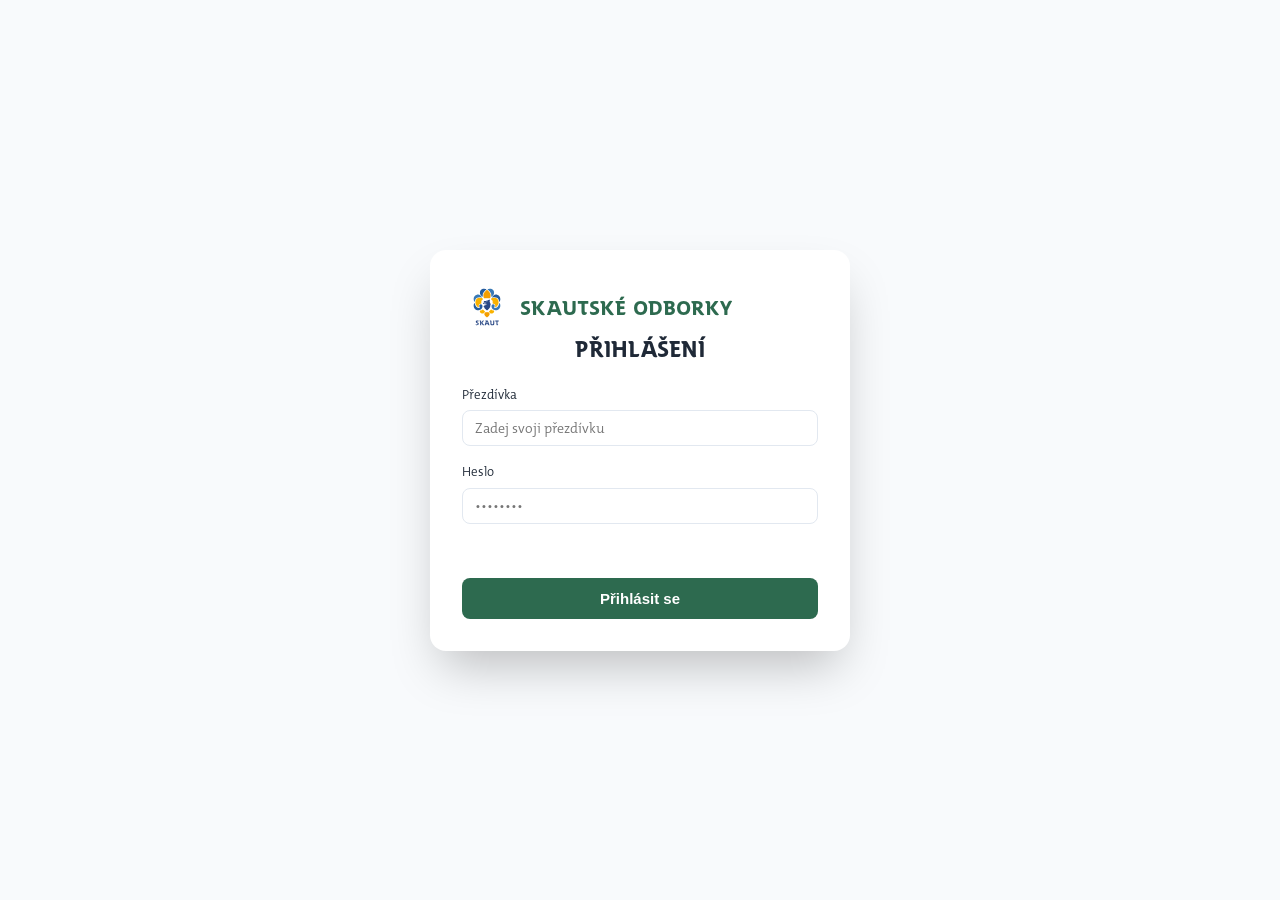
<file: index.html>
<!DOCTYPE html>
<html lang="cs">
<head>
    <meta charset="UTF-8">
    <meta name="viewport" content="width=device-width, initial-scale=1.0">
    <title>Přihlášení - Skautské odborky</title>
    <link rel="stylesheet" href="style.css">
</head>
<body class="flex justify-center items-center min-h-100vh m-0">
    <div class="auth-overlay static-overlay w-100 p-20">
        <div class="auth-card m-auto">
            <div class="logo">
                <img src="data/ikony/ruzice.svg" alt="Logo skautských odborek" class="logo-icon">
                <h1>Skautské odborky</h1>
            </div>

            <!-- Přihlašovací formulář -->
            <form id="login-form" class="auth-form">
                <h2>Přihlášení</h2>
                <div class="form-group">
                    <label>Přezdívka</label>
                    <input type="text" id="login-prezdivka" required placeholder="Zadej svoji přezdívku" class="w-100">
                </div>
                <div class="form-group">
                    <label>Heslo</label>
                    <input type="password" id="login-password" required placeholder="••••••••" class="w-100">
                </div>
                <div class="auth-error" id="login-error"></div>
                <button type="submit" class="auth-btn">Přihlásit se</button>
            <!--    <p class="auth-switch">Nemáš účet? <a href="#" id="to-register">Zaregistruj se</a></p> -->
            </form>

            <!-- Registrační formulář -->
            <form id="register-form" class="auth-form hidden">
                <h2>Registrace</h2>
                <div class="form-group">
                    <label>Přezdívka</label>
                    <input type="text" id="reg-name" required placeholder="Přezdívka" class="w-100">
                </div>
                <div class="form-group">
                    <label>Heslo</label>
                    <input type="password" id="reg-password" required placeholder="••••••••" class="w-100">
                </div>
                <div class="form-group">
                    <label>Věková kategorie</label>
                    <select id="reg-category" class="w-100">
                        <option value="mladsi_skauti">Mladší skauti / skautky</option>
                        <option value="starsi_skauti" selected>Starší skauti / skautky</option>
                        <option value="roveri">Roveři a rangers</option>
                    </select>
                </div>
                <div class="auth-error" id="reg-error"></div>
                <button type="submit" class="auth-btn">Založit účet</button>
                <p class="auth-switch">Už máš účet? <a href="#" id="to-login">Přihlas se</a></p>
            </form>
        </div>
    </div>

    <script src="auth.js"></script>
</body>
</html>
</file>
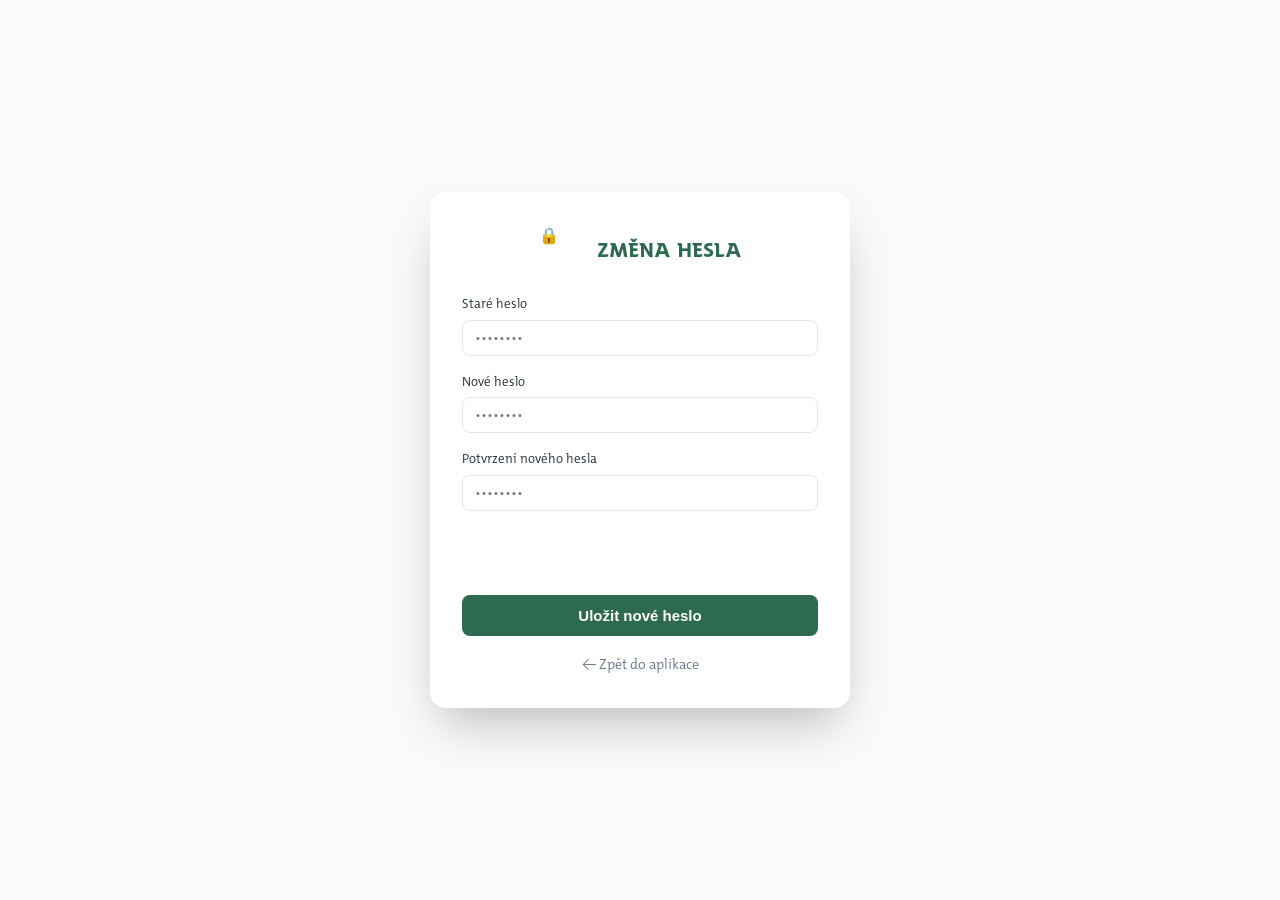
<file: zmena-hesla.html>
<!DOCTYPE html>
<html lang="cs">
<head>
    <meta charset="UTF-8">
    <meta name="viewport" content="width=device-width, initial-scale=1.0">
    <title>Změna hesla - Skautské odborky</title>
    <link rel="stylesheet" href="style.css">
</head>
<body class="flex justify-center items-center min-h-100vh m-0">
    <div class="auth-overlay static-overlay w-100 p-20">
        <div class="auth-card m-auto">
            <div class="logo justify-center mb-20">
                <span class="logo-icon">🔒</span>
                <h1>Změna hesla</h1>
            </div>

            <form id="change-password-form" class="auth-form">
                <div class="form-group">
                    <label>Staré heslo</label>
                    <input type="password" id="old-password" required placeholder="••••••••" class="w-100">
                </div>
                <div class="form-group">
                    <label>Nové heslo</label>
                    <input type="password" id="new-password" required placeholder="••••••••" class="w-100">
                </div>
                <div class="form-group">
                    <label>Potvrzení nového hesla</label>
                    <input type="password" id="new-password-confirm" required placeholder="••••••••" class="w-100">
                </div>
                
                <div class="auth-error" id="pwd-error"></div>
                <div class="text-success text-center font-13 mb-12 min-h-18" id="pwd-success"></div>
                
                <button type="submit" class="auth-btn">Uložit nové heslo</button>
                
                <div class="text-center mt-16">
                    <a href="aplikace.html" class="font-14 text-muted font-600 no-underline">← Zpět do aplikace</a>
                </div>
            </form>
        </div>
    </div>

    <script>
        if (localStorage.getItem('darkMode') === 'true') {
            document.body.classList.add('dark-mode');
        }

        document.getElementById('change-password-form').addEventListener('submit', async (e) => {
            e.preventDefault();
            const stare_heslo = document.getElementById('old-password').value;
            const nove_heslo = document.getElementById('new-password').value;
            const potvrzeni = document.getElementById('new-password-confirm').value;
            
            const errEl = document.getElementById('pwd-error');
            const succEl = document.getElementById('pwd-success');
            
            errEl.textContent = '';
            succEl.textContent = '';

            if (nove_heslo !== potvrzeni) {
                errEl.textContent = 'Nová hesla se neshodují!';
                return;
            }

            try {
                const res = await fetch('api.php', {
                    method: 'POST',
                    headers: { 'Content-Type': 'application/json' },
                    credentials: 'include',
                    body: JSON.stringify({ akce: 'zmenit_heslo', stare_heslo, nove_heslo })
                });
                const data = await res.json();
                
                if (data.uspech) {
                    succEl.textContent = 'Heslo bylo úspěšně změněno! Přesměrovávám...';
                    e.target.reset();
                    setTimeout(() => {
                        window.location.href = 'aplikace.html';
                    }, 1500);
                } else {
                    errEl.textContent = data.chyba || 'Došlo k chybě při změně hesla.';
                }
            } catch (err) {
                errEl.textContent = 'Chyba při komunikaci se serverem.';
            }
        });
    </script>
</body>
</html>
</file>
<file: style.css>
:root {
    --primary: #2d6a4f;
    --primary-hover: #1b4332;
    --text-main: #1f2937;
    --text-muted: #64748b;
    --bg-page: #f8fafc;
    --bg-card: #ffffff;
    --border: #e2e8f0;
    --radius: 12px;
    --shadow: 0 4px 6px -1px rgba(0, 0, 0, 0.05), 0 2px 4px -2px rgba(0, 0, 0, 0.05);

    /* Oficiální barvy 10 kategorií */
    --cat-umelecke: #d94e34;
    --cat-technicke: #7a3026;
    --cat-tabornicke: #2d7a5b;
    --cat-humanitni: #6b528e;
    --cat-prirodovedne: #489a6b;
    --cat-sluzba: #c83232;
    --cat-vodacke: #1d9dc7;
    --cat-sportovni: #2b5997;
    --cat-oddil: #d93d59;
    --cat-duchovni: #c99a3e;
}

@font-face {
    font-family: 'TheMix';
    src: url('data/fonty/TheMixC5-4_SemiLight.otf') format('opentype');
    font-weight: 400 800;
    font-style: normal;
    font-display: swap;
}

/* Nastavení pro celou stránku */
@font-face {
    font-family: 'TheMix';
    src: url('data/fonty/TheMixC5-4_SemiLight.otf') format('opentype');
    font-weight: normal;
    font-style: normal;
    font-display: swap;
}
@font-face {
    font-family: 'TheMix';
    src: url('data/fonty/TheMixC5-7_Bold.otf') format('opentype');
    font-weight: bold;
    font-style: normal;
    font-display: swap;
}
@font-face {
    font-family: 'Nadpis';
    src: url('data/fonty/skaut-bold-webfont.otf') format('opentype');
    font-weight: normal;
    font-style: normal;
    font-display: swap;
}

* { 
    box-sizing: border-box; 
    margin: 0; 
    padding: 0; 
}

body {
    font-family: 'TheMix', sans-serif;
    background-color: var(--bg-page);
    color: var(--text-main);
    line-height: 1.5;
    transition: background-color 0.35s ease;
}

h1, h2, h3, h4, h5, h6 {
    font-family: 'Nadpis', sans-serif;
}

.container { max-width: 1200px; margin: 0 auto; padding: 0 20px; }

/* =========================================
   UTILITY TŘÍDY
========================================= */
.flex { display: flex; }
.flex-col { display: flex; flex-direction: column; }
.items-center { align-items: center; }
.items-start { align-items: flex-start; }
.items-baseline { align-items: baseline; }
.justify-between { justify-content: space-between; }
.justify-center { justify-content: center; }
.flex-wrap { flex-wrap: wrap; }
.flex-grow { flex-grow: 1; }
.flex-shrink-0 { flex-shrink: 0; }

.flex-between-start { display: flex; justify-content: space-between; align-items: flex-start; flex-wrap: wrap; gap: 16px; }
.flex-between { display: flex; justify-content: space-between; align-items: center; flex-wrap: wrap; gap: 16px; }

.gap-2 { gap: 2px; }
.gap-6 { gap: 6px; }
.gap-8 { gap: 8px; }
.gap-10 { gap: 10px; }
.gap-12 { gap: 12px; }
.gap-14 { gap: 14px; }
.gap-16 { gap: 16px; }
.gap-20 { gap: 20px; }
.gap-24 { gap: 24px; }

.m-auto { margin: 0 auto; }
.mt-2 { margin-top: 2px; }
.mt-3 { margin-top: 3px; }
.mt-4 { margin-top: 4px; }
.mt-6 { margin-top: 6px; }
.mt-8 { margin-top: 8px; }
.mt-12 { margin-top: 12px; }
.mt-16 { margin-top: 16px; }
.mt-24 { margin-top: 24px; }
.mb-0 { margin-bottom: 0; }
.mb-2 { margin-bottom: 2px; }
.mb-4 { margin-bottom: 4px; }
.mb-6 { margin-bottom: 6px; }
.mb-8 { margin-bottom: 8px; }
.mb-12 { margin-bottom: 12px; }
.mb-14 { margin-bottom: 14px; }
.mb-16 { margin-bottom: 16px; }
.mb-20 { margin-bottom: 20px; }
.mb-24 { margin-bottom: 24px; }
.mb-28 { margin-bottom: 28px; }
.my-24 { margin: 24px 0; }
.pt-32 { padding-top: 32px; }
.p-8 { padding: 8px; }
.p-10 { padding: 10px; }
.p-12 { padding: 12px; }
.p-16 { padding: 16px; }
.px-16 { padding: 0 16px; }
.px-12 { padding: 0 12px; }
.py-8 { padding: 8px 0; }
.py-12 { padding: 12px 0; }

.w-100 { width: 100%; }
.w-auto { width: auto; }
.min-h-18 { min-height: 18px; }
.min-h-100vh { min-height: 100vh; }

.text-center { text-align: center; }
.text-left { text-align: left; }
.text-main { color: var(--text-main); }
.text-muted { color: var(--text-muted); }
.text-primary { color: var(--primary); }
.text-success { color: #15803d; }
.text-warning { color: #b45309; }
.text-danger { color: #dc2626; }
.text-info { color: #0369a1; }
.text-white { color: white; }

.font-10 { font-size: 10px; }
.font-11 { font-size: 11px; }
.font-12 { font-size: 12px; }
.font-13 { font-size: 13px; }
.font-14 { font-size: 14px; }
.font-15 { font-size: 15px; }
.font-16 { font-size: 16px; }
.font-18 { font-size: 18px; }
.font-20 { font-size: 20px; }
.font-22 { font-size: 22px; }
.font-24 { font-size: 24px; }

.font-bold { font-weight: bold; }
.font-500 { font-weight: 500; }
.font-600 { font-weight: 600; }
.font-700 { font-weight: 700; }
.font-800 { font-weight: 800; }

.bg-transparent { background: transparent; }
.bg-primary { background: var(--primary); }
.bg-card { background: var(--bg-card); }
.bg-success-light { background: #dcfce7; }
.bg-warning-light { background: #fef3c7; }
.bg-info-light { background: #e0f2fe; }

.border-0 { border: 0; }
.border-transparent { border-color: transparent; }
.border-top-1 { border-top: 1px solid var(--border); }
.rounded-8 { border-radius: 8px; }
.rounded-6 { border-radius: 6px; }
.rounded-4 { border-radius: 4px; }

.cursor-pointer { cursor: pointer; }
.cursor-default { cursor: default; }
.no-underline { text-decoration: none; }
.hidden { display: none !important; }
.block { display: block; }
.inline-block { display: inline-block; }
.relative { position: relative; }
.absolute { position: absolute; }
.top-0 { top: 0; }
.left-0 { left: 0; }
.h-100 { height: 100%; }
.overflow-hidden { overflow: hidden; }

/* =========================================
   ZÁKLADNÍ FORMULÁŘOVÉ PRVKY
========================================= */
select, input[type="text"], input[type="password"] {
    font-family: inherit;
    padding: 8px 12px;
    border: 1px solid var(--border);
    border-radius: 8px;
    background: #fff;
    color: var(--text-main);
    font-size: 14px;
    outline: none;
    transition: border-color 0.2s;
}

select:focus, input[type="text"]:focus, input[type="password"]:focus {
    border-color: var(--primary);
}

.custom-textarea {
    width: 100%;
    height: 80px;
    padding: 8px;
    border: 1px solid var(--border);
    border-radius: 8px;
    resize: vertical;
    background: transparent;
    color: inherit;
}

/* =========================================
   PŘIHLAŠOVÁNÍ & REGISTRACE (auth)
========================================= */
.auth-overlay {
    position: fixed;
    top: 0; left: 0; width: 100%; height: 100%;
    background: rgba(15, 23, 42, 0.75);
    backdrop-filter: blur(6px);
    display: flex; justify-content: center; align-items: center;
    z-index: 2000; padding: 20px;
}
.auth-overlay.static-overlay { position: static; background: transparent; backdrop-filter: none; }

.auth-card {
    background: #ffffff;
    border-radius: 16px;
    width: 100%;
    max-width: 420px;
    padding: 32px;
    box-shadow: 0 25px 50px -12px rgba(0, 0, 0, 0.25);
}

.auth-form h2 { font-size: 22px; font-weight: 800; margin-bottom: 20px; text-align: center; }
.form-group { margin-bottom: 16px; }
.form-group label { display: block; font-size: 13px; font-weight: 600; margin-bottom: 6px; }

.auth-btn {
    width: 100%; background: var(--primary); color: #fff; border: none;
    padding: 12px; border-radius: 8px; font-weight: 700; font-size: 15px;
    cursor: pointer; transition: background 0.2s; margin-top: 8px;
}
.auth-btn:hover { background: var(--primary-hover); }

.auth-error { color: #dc2626; font-size: 13px; margin-bottom: 12px; text-align: center; min-height: 18px; }
.auth-switch { text-align: center; font-size: 13px; color: var(--text-muted); margin-top: 16px; }
.auth-switch a { color: var(--primary); text-decoration: none; font-weight: 700; }

/* =========================================
   NAVIGACE & HORNÍ LIŠTA
========================================= */
.navbar { background-color: var(--bg-card); border-bottom: 1px solid var(--border); padding: 16px 0; position: sticky; top: 0; z-index: 100; }
.nav-content { display: flex; justify-content: space-between; align-items: center; flex-wrap: wrap; gap: 16px; }
.logo { display: flex; align-items: center; gap: 8px; }
.logo-icon {
    width: 50px;
    height: 50px;
    object-fit: contain;
    flex-shrink: 0;
}
.logo h1 { font-size: 20px; font-weight: 700; color: var(--primary); }
.user-panel { display: flex; align-items: center; gap: 20px; flex-wrap: wrap; }

.legacy-switch { background: #f1f5f9; border: 1px solid var(--border); padding: 6px 12px; border-radius: 8px; transition: all 0.2s; }
.legacy-switch:hover { background: #e2e8f0; }

.toggle-label { cursor: pointer; font-size: 13px; font-weight: 700; color: #475569; display: flex; align-items: center; gap: 6px; }
.toggle-label input[type="checkbox"] { width: 16px; height: 16px; cursor: pointer; accent-color: #b45309; }
.large-toggle input[type="checkbox"] { width: 18px; height: 18px; }

body.legacy-mode-active { --primary: #92400e; --primary-hover: #78350f; }
body.legacy-mode-active .navbar { border-bottom-color: #fde68a; background-color: #fffbeb; }

.settings-btn {
    background: #f1f5f9; border: 1px solid var(--border); color: #475569;
    padding: 6px 12px; border-radius: 8px; font-size: 13px; font-weight: 700;
    cursor: pointer; transition: all 0.2s; display: inline-block; text-align: center;
}
.settings-btn:hover { background: #e2e8f0; color: var(--text-main); }
.settings-btn-primary { background: var(--primary); color: white; border: none; }
.settings-btn-primary:hover { background: var(--primary-hover); color: white; }
.settings-btn-outline { border-color: var(--primary); color: var(--primary); }

.logout-btn {
    background: #fee2e2; border: 1px solid #fca5a5; color: #991b1b;
    padding: 6px 12px; border-radius: 8px; font-size: 13px; font-weight: 700;
    cursor: pointer; transition: all 0.2s; display: inline-block; text-align: center;
}
.logout-btn:hover { background: #fecaca; }

/* =========================================
   FILTRY A OVLÁDÁNÍ
========================================= */
.controls-section { padding: 24px 0 16px; display: flex; flex-direction: column; gap: 16px; }
.search-box input { width: 100%; padding: 12px 16px; font-size: 15px; border-radius: var(--radius); }
.filter-tabs { display: flex; gap: 8px; flex-wrap: wrap; }

.tab-btn {
    font-family: inherit; background: #fff; border: 1px solid var(--border);
    padding: 8px 16px; border-radius: 20px; font-size: 13px; font-weight: 600;
    cursor: pointer; transition: all 0.2s;
}
.tab-btn:hover { border-color: var(--primary); }
.tab-btn.active { background: var(--primary); color: #fff; border-color: var(--primary); }

.category-filters { display: flex; gap: 6px; flex-wrap: wrap; }
.cat-btn {
    font-family: inherit; background: #fff; border: 1px solid var(--border);
    padding: 6px 12px; border-radius: 20px; font-size: 12px; color: var(--text-muted);
    cursor: pointer; transition: all 0.2s; display: flex; align-items: center; gap: 6px;
}
.cat-btn::before { content: ''; display: inline-block; width: 8px; height: 8px; border-radius: 50%; background: var(--cat-color, #94a3b8); }
.cat-btn:hover, .cat-btn.active { background: var(--cat-bg, #f1f5f9); color: var(--cat-color, var(--primary)); border-color: var(--cat-color, var(--primary)); font-weight: 600; }

/* =========================================
   MŘÍŽKA ODBOREK A SKUPINA
========================================= */
.badges-grid { display: grid; grid-template-columns: repeat(auto-fill, minmax(280px, 1fr)); gap: 20px; padding: 16px 0 60px; }
.group-grid { display: grid; grid-template-columns: 1fr 2fr; gap: 24px; }

.badge-card {
    background: var(--bg-card); border: 1px solid var(--border);
    border-top: 4px solid var(--badge-theme-color, var(--primary));
    border-radius: var(--radius); padding: 20px; box-shadow: var(--shadow);
    cursor: pointer; transition: transform 0.2s, box-shadow 0.2s;
    display: flex; flex-direction: column; justify-content: space-between; position: relative;
}
.badge-card.primary-top { border-top-color: var(--primary); }
.badge-card.warning-top { border-top-color: #d97706; }
.badge-card.is-legacy { border-style: dashed; background: #fafaf9; }
.badge-card:hover { transform: translateY(-3px); box-shadow: 0 10px 15px -3px rgba(0, 0, 0, 0.08); }

.card-top { display: flex; justify-content: space-between; align-items: center; margin-bottom: 12px; }
.card-top-right { display: flex; align-items: center; gap: 8px; }
.card-header-main { display: flex; align-items: flex-start; gap: 14px; margin-bottom: 8px; }

.badge-icon-img { width: 48px; height: 48px; object-fit: contain; flex-shrink: 0; border-radius: 8px; background: #f8fafc; padding: 2px; border: 1px solid var(--border); }
.badge-mini-item { display: flex; flex-direction: column; align-items: center; width: 70px; text-align: center; cursor: pointer; transition: transform 0.2s; }
.badge-mini-item:hover { transform: scale(1.05); }
.badge-mini-icon { width: 40px; height: 40px; border-radius: 6px; border: 1px solid var(--border); background: #fff; }

.star-btn { background: none; border: none; font-size: 20px; line-height: 1; cursor: pointer; color: #cbd5e1; transition: transform 0.2s, color 0.2s; padding: 2px; }
.star-btn:hover, .star-btn.active { color: #f59e0b; }
.star-btn-large { font-size: 24px; }

.category-pill { display: inline-block; background: var(--badge-theme-bg, #f1f5f9); color: var(--badge-theme-color, var(--primary)); font-size: 11px; font-weight: 700; padding: 4px 10px; border-radius: 6px; }
.status-badge { font-size: 11px; font-weight: 700; padding: 3px 8px; border-radius: 4px; }
.status-chci_plnit { background: #fef3c7; color: #b45309; }
.status-plnim { background: #e0f2fe; color: #0369a1; }
.status-splneno { background: #dcfce7; color: #15803d; }

.badge-card h3 { font-size: 16px; font-weight: 700; margin-bottom: 4px; }
.badge-card p { font-size: 13px; color: var(--text-muted); margin-bottom: 16px; display: -webkit-box; -webkit-line-clamp: 2; -webkit-box-orient: vertical; overflow: hidden; }

.progress-box { margin-top: 8px; }
.progress-box span { display: flex; justify-content: space-between; font-size: 11px; color: var(--text-muted); margin-bottom: 4px; }
.progress-bar { width: 100%; height: 6px; background: #e2e8f0; border-radius: 3px; overflow: hidden; }
.progress-fill { height: 100%; background: var(--badge-theme-color, var(--primary)); border-radius: 3px; transition: width 0.3s; }
.progress-fill-planned { height: 100%; background: #cbd5e1; border-radius: 3px; transition: width 0.3s; }

/* =========================================
   SKUPINA SPECIFICKÉ
========================================= */
.group-desc-container { max-width: 600px; color: var(--text-muted); font-size: 15px; }
.group-desc-text { white-space: pre-wrap; margin-bottom: 8px; }

.members-list { list-style: none; padding: 0; display: flex; flex-direction: column; gap: 8px; }
.member-item { padding: 10px; background: rgba(0,0,0,0.02); border: 1px solid var(--border); border-radius: 8px; cursor: pointer; font-weight: 600; display: flex; align-items: center; justify-content: space-between; transition: border-color 0.2s; }
.member-item:hover { border-color: var(--primary); }
.member-name { display: flex; align-items: center; gap: 10px; flex-grow: 1; }
.member-remove-btn { background: transparent; border: 1px solid transparent; cursor: pointer; padding: 4px 6px; border-radius: 6px; transition: all 0.2s; font-size: 12px; }
.member-remove-btn:hover { background: #fee2e2; border-color: #fca5a5; }

.aggregate-item { border: 1px solid var(--border); border-radius: 8px; background: var(--bg-card); overflow: hidden; }
.aggregate-header { padding: 12px 16px; cursor: pointer; display: flex; justify-content: space-between; align-items: center; background: rgba(0,0,0,0.02); font-weight: 600; }
.aggregate-body { padding: 16px; display: none; border-top: 1px solid var(--border); font-size: 13px; }
.aggregate-badge-icon { width: 28px; height: 28px; border-radius: 4px; background: #fff; border: 1px solid var(--border); }
.aggregate-count-badge { padding: 2px 8px; border-radius: 12px; font-size: 12px; }

.invite-code-box { font-size: 22px; background: rgba(0,0,0,0.05); padding: 8px 16px; border-radius: 6px; border: 1px dashed var(--border); font-weight: bold; color: var(--primary); }


/* =========================================
   MODÁLNÍ OKNA
========================================= */
.modal-overlay { position: fixed; top: 0; left: 0; width: 100%; height: 100%; background: rgba(15, 23, 42, 0.6); backdrop-filter: blur(4px); display: none; justify-content: center; align-items: center; z-index: 1000; padding: 20px; }
.modal-overlay.open { display: flex; }
.modal-card { background-color: var(--badge-theme-bg, #f8fafc); border-top: 6px solid var(--badge-theme-color, var(--primary)); border-radius: 18px; width: 100%; max-width: 760px; max-height: 90vh; overflow-y: auto; padding: 32px; position: relative; box-shadow: 0 25px 50px -12px rgba(0, 0, 0, 0.25); }
.modal-card.small { max-width: 420px; padding: 28px; }
.modal-card.medium { max-width: 540px; }

.modal-close { position: absolute; top: 20px; right: 20px; background: #fff; border: 1px solid var(--border); border-radius: 50%; width: 34px; height: 34px; display: flex; align-items: center; justify-content: center; font-size: 20px; cursor: pointer; color: var(--text-muted); transition: all 0.2s; }
.modal-close:hover { background: #f1f5f9; color: var(--text-main); }
.modal-header { display: flex; justify-content: space-between; align-items: center; flex-wrap: wrap; gap: 16px; margin-bottom: 16px; padding-right: 40px; }
.modal-badge-meta { display: flex; align-items: center; gap: 16px; }
.modal-badge-icon { width: 60px; height: 60px; object-fit: contain; flex-shrink: 0; border-radius: 10px; background: #ffffff; padding: 4px; border: 1px solid var(--border); box-shadow: 0 2px 4px rgba(0, 0, 0, 0.05); }

.modal-external-link { font-size: 11px; font-weight: 600; color: var(--text-muted); text-decoration: none; background: rgba(0, 0, 0, 0.04); padding: 2px 8px; border-radius: 4px; border: 1px solid rgba(0, 0, 0, 0.05); transition: all 0.2s; }
.modal-external-link:hover { color: var(--primary); background: rgba(0, 0, 0, 0.08); border-color: var(--primary); }

.modal-badge-meta h2 { font-size: 24px; font-weight: 800; margin-top: 4px; color: var(--text-main); }
.modal-status-badge { display: flex; align-items: center; gap: 10px; }
.modal-description { font-size: 14px; color: var(--text-main); background: rgba(255, 255, 255, 0.7); border: 1px solid rgba(0, 0, 0, 0.05); padding: 14px 18px; border-radius: 10px; margin-bottom: 20px; line-height: 1.6; }
.modal-progress-summary { display: grid; grid-template-columns: 1fr 1fr; gap: 16px; background: #ffffff; padding: 16px 20px; border-radius: 12px; border: 1px solid rgba(0, 0, 0, 0.06); box-shadow: 0 1px 3px rgba(0, 0, 0, 0.03); margin-bottom: 28px; }

/* =========================================
   ÚKOLY V MODALU (Task list)
========================================= */
.task-section { margin-bottom: 28px; }
.task-section-header { display: flex; justify-content: space-between; align-items: baseline; border-bottom: 2px solid rgba(0, 0, 0, 0.08); padding-bottom: 8px; margin-bottom: 14px; }
.task-section-header h3 { font-size: 15px; font-weight: 800; letter-spacing: 0.5px; }
.task-section-header h3 span { font-weight: 500; font-size: 13px; color: var(--text-muted); }
.req-label { font-size: 12px; font-weight: 700; color: var(--badge-theme-color, var(--primary)); background: #fff; padding: 2px 8px; border-radius: 6px; border: 1px solid rgba(0, 0, 0, 0.05); }

.task-list { list-style: none; display: flex; flex-direction: column; gap: 10px; }
.task-item { display: flex; align-items: flex-start; gap: 14px; padding: 14px 16px; background: #ffffff; border: 1px solid rgba(0, 0, 0, 0.06); border-radius: 10px; box-shadow: 0 1px 2px rgba(0, 0, 0, 0.02); transition: all 0.2s; }
.task-item:hover { border-color: var(--badge-theme-color, var(--primary)); transform: translateX(2px); }
.task-item input[type="checkbox"] { margin-top: 3px; width: 20px; height: 20px; cursor: pointer; accent-color: var(--badge-theme-color, var(--primary)); flex-shrink: 0; }
.task-content { flex-grow: 1; display: flex; flex-direction: column; gap: 2px; }
.task-header { display: flex; align-items: center; gap: 8px; }
.task-badge-tag { display: inline-flex; align-items: center; justify-content: center; min-width: 22px; height: 22px; padding: 0 6px; font-size: 11px; font-weight: 800; border-radius: 6px; background: var(--badge-theme-bg, #f1f5f9); color: var(--badge-theme-color, var(--primary)); border: 1px solid rgba(0, 0, 0, 0.08); }
.task-title { font-size: 14px; font-weight: 700; color: var(--text-main); cursor: pointer; }
.task-body { font-size: 13px; color: var(--text-muted); line-height: 1.5; margin-top: 2px; cursor: pointer; }

.task-item.completed { background: #f8fafc; opacity: 0.75; }
.task-item.completed .task-title, .task-item.completed .task-body { text-decoration: line-through; color: var(--text-muted); }
.task-actions { display: flex; align-items: center; gap: 8px; flex-shrink: 0; }
.task-plan-btn { background: #f1f5f9; border: 1px solid var(--border); border-radius: 6px; width: 28px; height: 28px; display: flex; align-items: center; justify-content: center; font-size: 14px; cursor: pointer; transition: all 0.2s; color: #94a3b8; }
.task-plan-btn:hover { background: #e2e8f0; color: #b45309; }
.task-plan-btn.active { background: #fef3c7; border-color: #f59e0b; color: #d97706; }
.task-item.planned { border-left: 3px solid #f59e0b; background: #fffdf5; }

.loading { padding: 40px; text-align: center; color: var(--text-muted); }

/* =========================================
   TMAVÝ REŽIM (Dark Mode)
========================================= */
body.dark-mode {
    --bg-page: #0f172a;
    --bg-card: #1e293b;
    --text-main: #f8fafc;
    --text-muted: #94a3b8;
    --border: #334155;
    background-color: var(--bg-page); color: var(--text-main);
}
body.dark-mode .auth-card, body.dark-mode .modal-card, body.dark-mode .badge-card,
body.dark-mode .navbar, body.dark-mode .task-item, body.dark-mode select,
body.dark-mode input[type="text"], body.dark-mode input[type="password"], body.dark-mode .custom-textarea {
    background-color: var(--bg-card); color: var(--text-main); border-color: var(--border);
}
body.dark-mode .badge-card, body.dark-mode .modal-card { border-top-color: var(--badge-theme-color, var(--primary)); }
body.dark-mode .navbar { background-color: #0f172a; }
body.dark-mode .badge-card.is-legacy { background-color: #1a2234; }
body.dark-mode .tab-btn, body.dark-mode .cat-btn, body.dark-mode .settings-btn,
body.dark-mode .legacy-switch, body.dark-mode .task-plan-btn {
    background-color: var(--bg-card); color: var(--text-main); border-color: var(--border);
}
body.dark-mode .tab-btn.active { background-color: var(--primary); border-color: var(--primary); color: white; }
body.dark-mode .tab-btn:hover, body.dark-mode .cat-btn:hover, body.dark-mode .settings-btn:hover, body.dark-mode .legacy-switch:hover { background-color: #334155; }
body.dark-mode .toggle-label { color: var(--text-main); }
body.dark-mode .modal-description { background: rgba(0, 0, 0, 0.2); color: #cbd5e1; border-color: var(--border); }
body.dark-mode .modal-progress-summary { background: #1e293b; border-color: var(--border); }
body.dark-mode .modal-close { background: var(--bg-card); border-color: var(--border); }
body.dark-mode .modal-close:hover { background: var(--border); }
body.dark-mode .req-label { background: var(--bg-card); border-color: var(--border); }
body.dark-mode .task-item.completed { background: #0f172a; opacity: 0.6; }
body.dark-mode .task-item.planned { background: #27272a; border-left-color: #d97706; }
body.dark-mode .task-plan-btn.active { background: #451a03; border-color: #d97706; color: #fbbf24; }
body.dark-mode .modal-badge-meta h2 { color: var(--text-main); }
body.dark-mode .progress-bar { background: #334155; }
body.dark-mode select:focus, body.dark-mode input[type="text"]:focus, body.dark-mode input[type="password"]:focus { border-color: var(--primary); }

body.dark-mode .member-item { background: var(--bg-card); }
body.dark-mode .aggregate-header { background: rgba(255,255,255,0.05); }
body.dark-mode .invite-code-box { background: rgba(255,255,255,0.05); }
</file>
